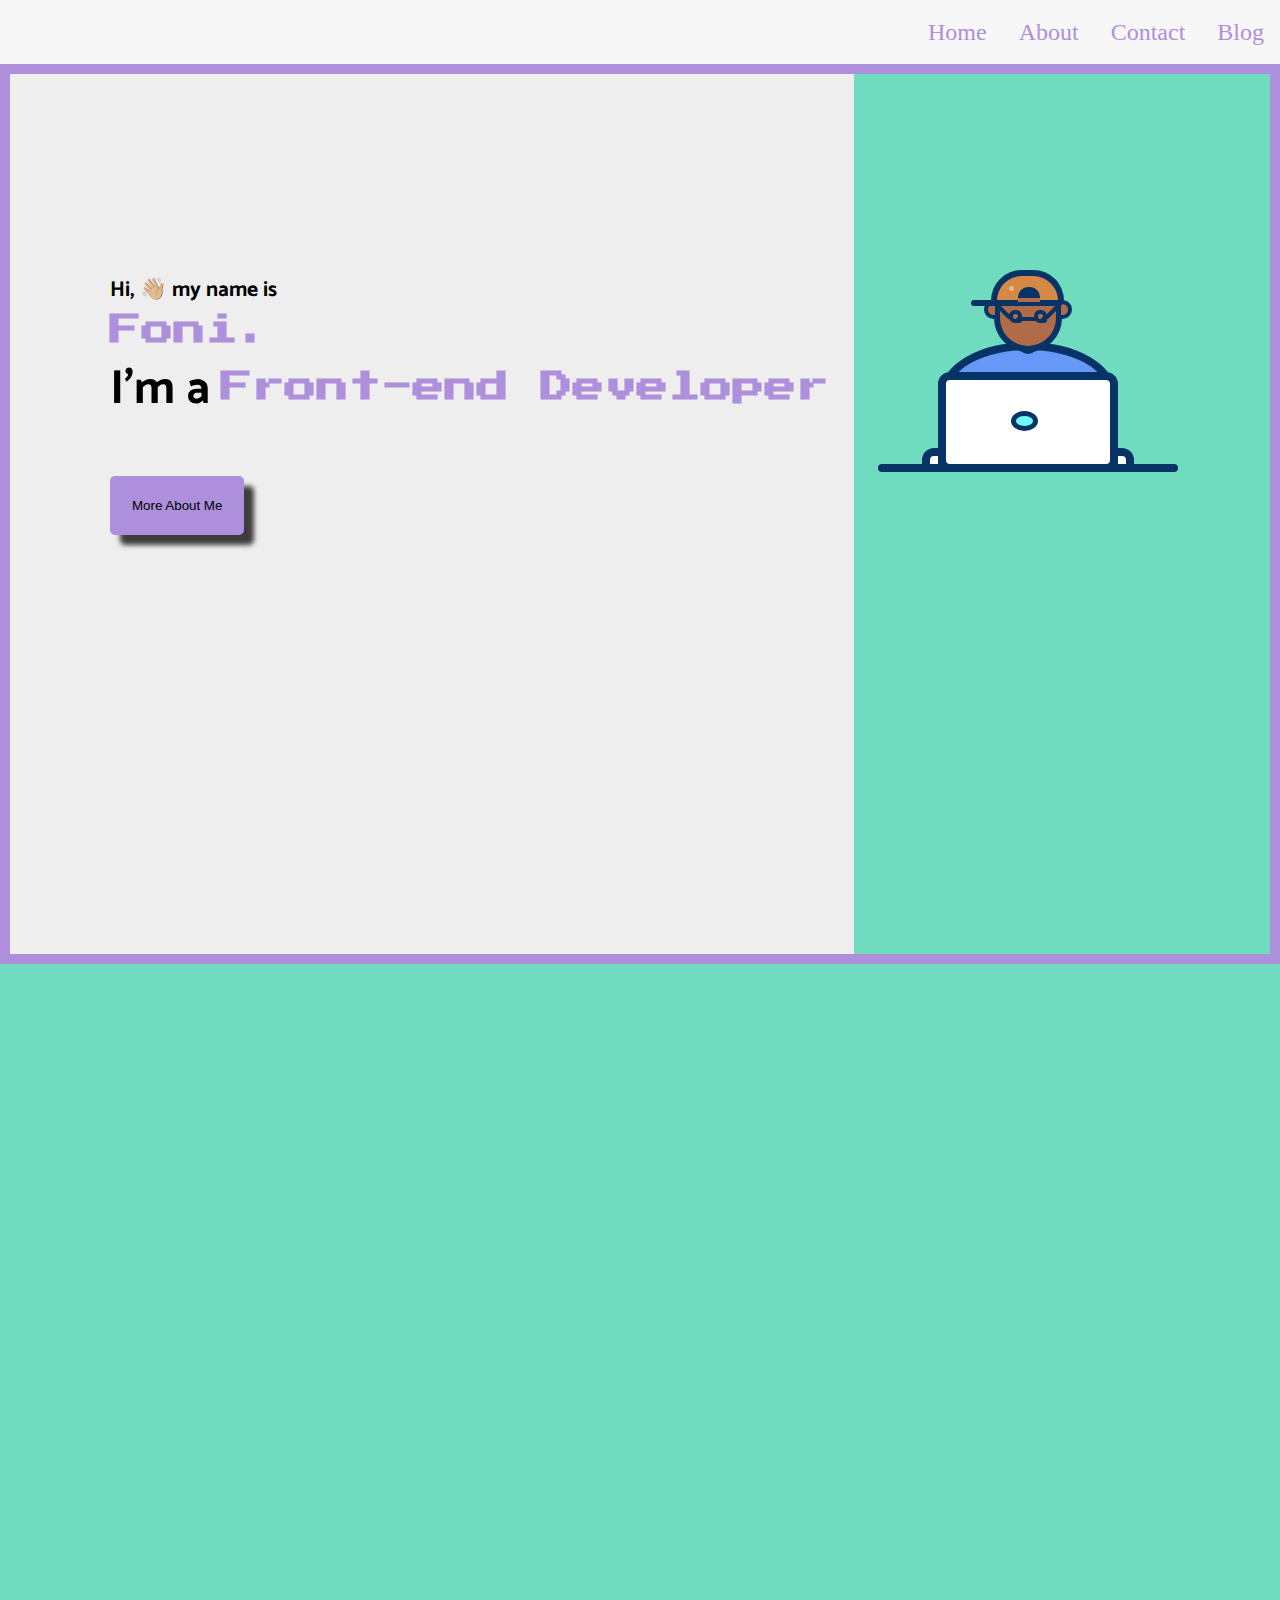
<file: index.html>
<!DOCTYPE html>
<html lang="en">
  <head>
    <meta charset="UTF-8" />
    <meta http-equiv="X-UA-Compatible" content="IE=edge" />
    <meta name="viewport" content="width=device-width, initial-scale=1.0" />
    <link rel="stylesheet" href="css/style.css" />
    <link
    rel="stylesheet"
    href="https://cdnjs.cloudflare.com/ajax/libs/animate.css/4.1.1/animate.min.css"
  />
    <link rel="stylesheet" href="https://pro.fontawesome.com/releases/v5.10.0/css/all.css" integrity="sha384-AYmEC3Yw5cVb3ZcuHtOA93w35dYTsvhLPVnYs9eStHfGJvOvKxVfELGroGkvsg+p" crossorigin="anonymous"/>
    <link href="https://unpkg.com/aos@2.3.1/dist/aos.css" rel="stylesheet">
    <title>Foni | Frontend Developer</title>
  </head>
  <body>
    
     <nav class="navbar">
        <div class="logo-title"></div>
        <a href="#" class="toggle-button">
          <span class="bar"></span>
          <span class="bar"></span>
          <span class="bar"></span>
        </a>
        <div class="navbar-links">
          <ul>
            <li><a href="#">Home</a></li>
            <li><a href="#about">About</a></li>
            <li><a href="#contact">Contact</a></li>
            <li><a href="#blog">Blog</a></li>
          </ul>
        </div>
      </nav>

      <header>
      <div class="main__container">
      <div class="header__container">
        <h6 class="animate__animated animate__zoomIn">Hi, 👋🏼 my name is</h6>
        <div data-aos="fade-right"> <h1> Foni.</h1></div>
        <h2 data-aos="fade-left"> I'm a <span>Front-end Developer </span></h2>
        <button class="about-me animate__animated animate__zoomIn" id="#skills">More About Me</button>
      </div>
      <!-- <div class="image__container">
        <img src="images/IMG_7410.jpg" />
      </div> -->
      <div class="container">
      <div class="developer">
        <div class="head">
          <div class="cap">
            <div class="dot"></div>
            <div class="strip"></div>
          </div>
          <div class="face">
            <div class="spects spect1">
              <div class="eye"></div>
            </div>
            <div class="spects spect2">
              <div class="eye"></div>
            </div>
          </div>
        </div>
        <div class="t-shirt-container">
          <div class="t-shirt">
            <div class="neck"></div>
          </div>
        </div>
      </div>
      <div class="laptop">
        <div class="logo"></div>
      </div>
      <div class="table"></div>
    </div>
    </header>
</div>
    <section class="About__section main__container" id="about" data-aos="fade-up">
      <h3 class="headings headings__align animate__animated animate__zoomIn">.About()</h3>
      <p>
        Hello! I'm Mfoniso Umana, and I enjoy creating front-end applications for the web. <br>I also write technical articles and I have over three years experience as a Research Analyst.
      </p>

      <h3 id="about" class="headings headings__align animate__animated animate__zoomIn">.Tech_Stack()</h3>
      <p>Here are a few technologies I'm currently working with. 👨🏼‍💻</p>
      <div class="skills__lists">
        <ul class="fa-ul">
          <li><span class="fa-li"><i class="fas fa-check-square"></i></span>HTML5</li>
          <li><span class="fa-li"><i class="fas fa-check-square"></i></span>CSS3</li>
          <li><span class="fa-li"><i class="fas fa-check-square"></i></span>SASS</li>
          <li><span class="fa-li"><i class="fas fa-check-square"></i></span>JavaScript</li>
          <li><span class="fa-li"><i class="fas fa-check-square"></i></span>Bootstrap</li>
          <li><span class="fa-li"><i class="fas fa-check-square"></i></span>Git</li>
          <li><span class="fa-li"><i class="fas fa-check-square"></i></span>NPM</li>
        </ul>
      </div>
    </section>

    <section class="blog main__container" id="blog" data-aos="fade-up">
      <h3 class="blog__Header headings animate__animated animate__zoomIn">.Blog()</h3>
      <div class="floating__nomads">
        <div class="align-left">
          <h3 class="blog__container__headings">HNGi8 Internship</h3>
          <p class="blog__container__contents">
            I'm a participant of the HNG internship powered by Zuri x i4G. <br>
            <a href="https://hotels.ng" target="_blank"
          ><img class="img-IT"
            src="images/Hotels.ng.jpg"
            alt="HNG logo"
            class="img__adjust" /></a
        ><a href="https://training.zuri.team/" target="_blank"
          ><img class="img-IT" src="images/zuri-training-img.svg" alt="Zuri Logo" /></a
        ><a href="https://ingressive.org/" target="_blank"
          ><img class="img-IT" src="images/Ingressive.jpg" alt="i4G" class="img__adjust"
        /></a>
          </p>
          <!-- <a href="blog/Hng-internship.html" target="_blank"> <button class="btnBcc">Read More</button></a> -->
        </div>
        <div class="align-right">
          <h3 class="blog__container__headings">HNGi8 Internship Goals</h3>
          <p class="blog__container__contents">
            <code>Hello world</code>, I'm a frontend engineer who recently joined the eighth iteration of the HotelsNg Internship (biggest remote internship program in Africa) powered by Zuri and Ingressive For Good...
            
          </p>
         <a href="https://dev.to/codefoni/hngi8-x-zuri-internship-28k9" target="_blank"> <button class="btnBcc">Read More</button></a>
        </div>
        <!-- <button class="about-me vvblog">View .Blog()</button> -->
      </div>
    </section>

    <section class="contact main__container" id="contact" data-aos="fade-up">
      <div class="contact__page">
        
          <div class="contact__left">
            <h3 class="headings __underline animate__animated animate__zoomIn">Say Hello.</h3>
            <p>Feel free to pop me an email <a href="mailto:mfoni.oscar@gmail.com">here</a><br>Give a shoutout on social media.</p>
            <p><i class="fab fa-twitter "></i> <i class="fab fa-linkedin-in fa-1x"></i></p>
          </div>
        
      </div>
    </section>
    <script src="https://unpkg.com/aos@2.3.1/dist/aos.js"></script>
  <script src="js/script.js"></script>
  <script>
  AOS.init();
</script>
  </body>
</html>
</file>
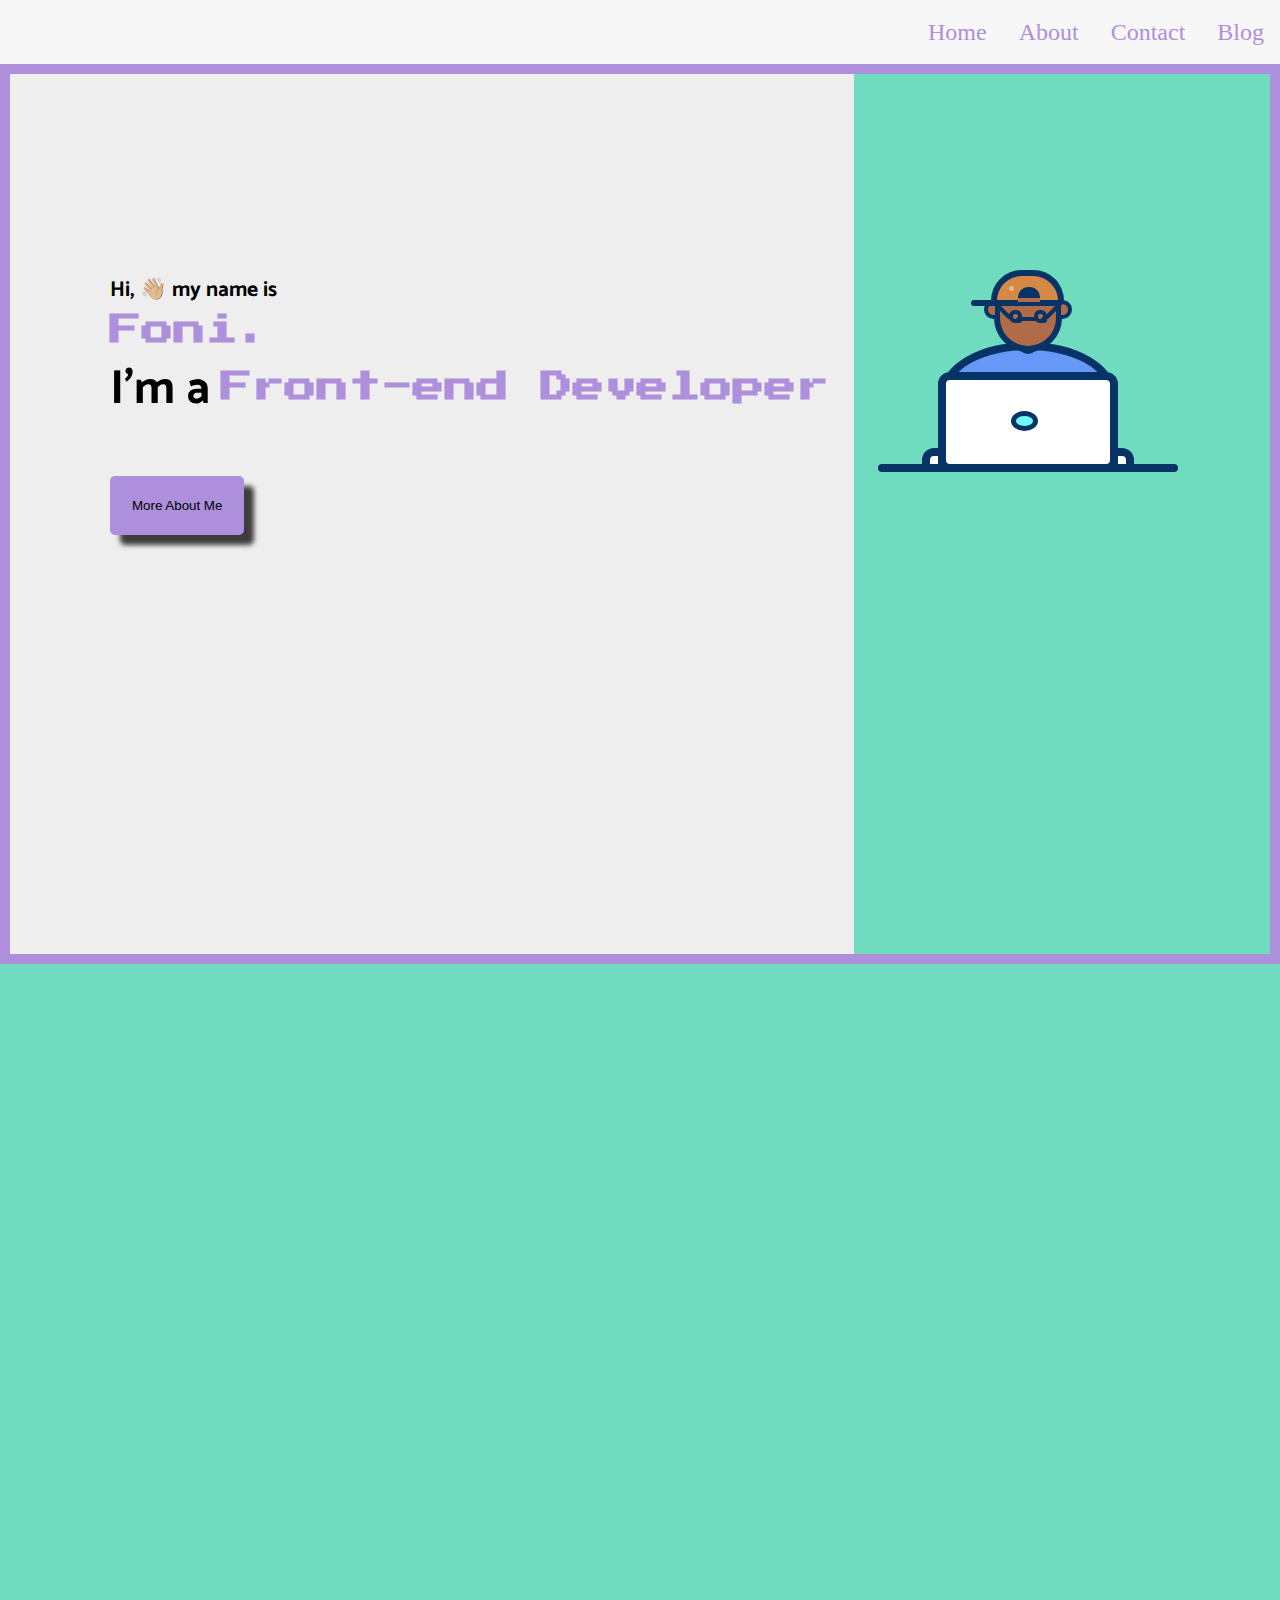
<file: Portfolio/index.html>
<!DOCTYPE html>
<html lang="en">
  <head>
    <meta charset="UTF-8" />
    <meta http-equiv="X-UA-Compatible" content="IE=edge" />
    <meta name="viewport" content="width=device-width, initial-scale=1.0" />
    <link rel="stylesheet" href="css/style.css" />
    <link
    rel="stylesheet"
    href="https://cdnjs.cloudflare.com/ajax/libs/animate.css/4.1.1/animate.min.css"
  />
    <link rel="stylesheet" href="https://pro.fontawesome.com/releases/v5.10.0/css/all.css" integrity="sha384-AYmEC3Yw5cVb3ZcuHtOA93w35dYTsvhLPVnYs9eStHfGJvOvKxVfELGroGkvsg+p" crossorigin="anonymous"/>
    <link href="https://unpkg.com/aos@2.3.1/dist/aos.css" rel="stylesheet">
    <title>Foni | Frontend Developer</title>
  </head>
  <body>
    
     <nav class="navbar">
        <div class="logo-title"></div>
        <a href="#" class="toggle-button">
          <span class="bar"></span>
          <span class="bar"></span>
          <span class="bar"></span>
        </a>
        <div class="navbar-links">
          <ul>
            <li><a href="#">Home</a></li>
            <li><a href="#about">About</a></li>
            <li><a href="#contact">Contact</a></li>
            <li><a href="#blog">Blog</a></li>
          </ul>
        </div>
      </nav>

      <header>
      <div class="main__container">
      <div class="header__container">
        <h6 class="animate__animated animate__zoomIn">Hi, 👋🏼 my name is</h6>
        <div data-aos="fade-right"> <h1> Foni.</h1></div>
        <h2 data-aos="fade-left"> I'm a <span>Front-end Developer </span></h2>
        <button class="about-me animate__animated animate__zoomIn" id="#skills">More About Me</button>
      </div>
      <!-- <div class="image__container">
        <img src="images/IMG_7410.jpg" />
      </div> -->
      <div class="container">
      <div class="developer">
        <div class="head">
          <div class="cap">
            <div class="dot"></div>
            <div class="strip"></div>
          </div>
          <div class="face">
            <div class="spects spect1">
              <div class="eye"></div>
            </div>
            <div class="spects spect2">
              <div class="eye"></div>
            </div>
          </div>
        </div>
        <div class="t-shirt-container">
          <div class="t-shirt">
            <div class="neck"></div>
          </div>
        </div>
      </div>
      <div class="laptop">
        <div class="logo"></div>
      </div>
      <div class="table"></div>
    </div>
    </header>
</div>
    <section class="About__section main__container" id="about" data-aos="fade-up">
      <h3 class="headings headings__align animate__animated animate__zoomIn">.About()</h3>
      <p>
        Hello! Mfoniso Umana is my name, and I enjoy creating front-end applications for the web. <br>I also write technical articles and I have over two years experience as a research analyst.
      </p>

      <h3 id="about" class="headings headings__align animate__animated animate__zoomIn">.Tech_Stack()</h3>
      <p>Here are a few technologies I'm currently working with. 👨🏼‍💻</p>
      <div class="skills__lists">
        <ul class="fa-ul">
          <li><span class="fa-li"><i class="fas fa-check-square"></i></span>HTML5</li>
          <li><span class="fa-li"><i class="fas fa-check-square"></i></span>CSS3</li>
          <li><span class="fa-li"><i class="fas fa-check-square"></i></span>SASS</li>
          <li><span class="fa-li"><i class="fas fa-check-square"></i></span>JavaScript</li>
          <li><span class="fa-li"><i class="fas fa-check-square"></i></span>Git</li>
          <li><span class="fa-li"><i class="fas fa-check-square"></i></span>NPM</li>
        </ul>
      </div>
    </section>

    <section class="blog main__container" id="blog" data-aos="fade-up">
      <h3 class="blog__Header headings animate__animated animate__zoomIn">.Blog()</h3>
      <div class="floating__nomads">
        <div class="align-left">
          <h3 class="blog__container__headings">HNGi8 Internship</h3>
          <p class="blog__container__contents">
            I'm a participant of the HNG internship powered by Zuri x i4G. <br>
            <a href="https://hotels.ng" target="_blank"
          ><img class="img-IT"
            src="../images/Hotels.ng.jpg"
            alt="HNG logo"
            class="img__adjust" /></a
        ><a href="https://training.zuri.team/" target="_blank"
          ><img class="img-IT" src="../images/zuri-training-img.svg" alt="Zuri Logo" /></a
        ><a href="https://ingressive.org/" target="_blank"
          ><img class="img-IT" src="../images/Ingressive.jpg" alt="i4G" class="img__adjust"
        /></a>
          </p>
          <!-- <a href="blog/Hng-internship.html" target="_blank"> <button class="btnBcc">Read More</button></a> -->
        </div>
        <div class="align-right">
          <h3 class="blog__container__headings">HNGi8 Internship Goals</h3>
          <p class="blog__container__contents">
            <code>Hello world</code>, I'm a frontend engineer who recently joined the eighth iteration of the HotelsNg Internship (biggest remote internship program in Africa) powered by Zuri and Ingressive For Good...
            
          </p>
         <a href="https://dev.to/codefoni/hngi8-x-zuri-internship-28k9" target="_blank"> <button class="btnBcc">Read More</button></a>
        </div>
        <!-- <button class="about-me vvblog">View .Blog()</button> -->
      </div>
    </section>

    <section class="contact main__container" id="contact" data-aos="fade-up">
      <div class="contact__page">
        
          <div class="contact__left">
            <h3 class="headings __underline animate__animated animate__zoomIn">Say Hello.</h3>
            <p>Pop me an email at mfoni.oscar@gmail.com<br>give a shoutout on social media.</p>
            <p><i class="fab fa-twitter "></i> <i class="fab fa-linkedin-in fa-1x"></i></p>
          </div>
        
      </div>
    </section>
    <script src="https://unpkg.com/aos@2.3.1/dist/aos.js"></script>
  <script src="js/script.js"></script>
  <script>
  AOS.init();
</script>
  </body>
</html>
</file>
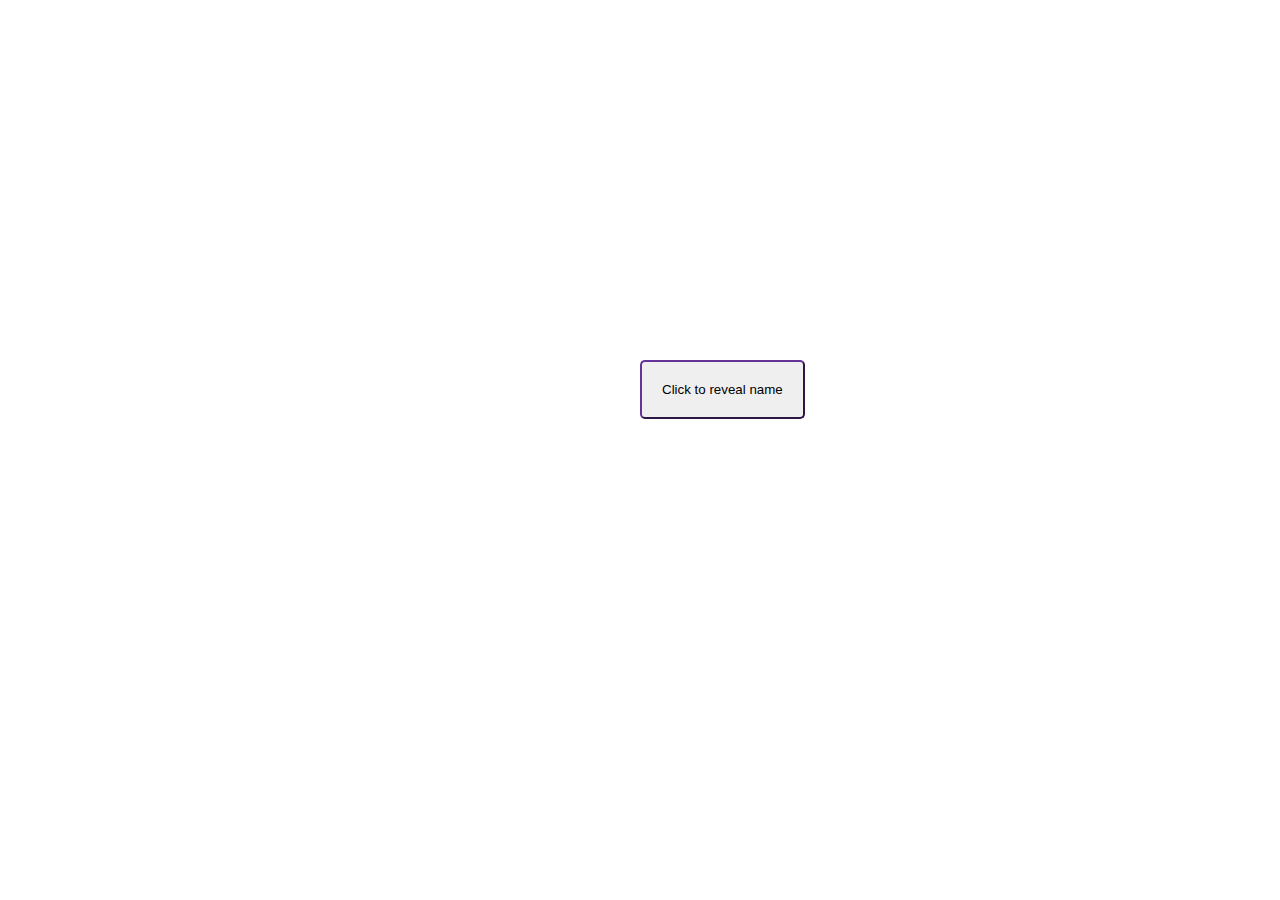
<file: Hello.html>
<!DOCTYPE html>
<html lang="en">
  <head>
    <meta charset="UTF-8" />
    <meta http-equiv="X-UA-Compatible" content="IE=edge" />
    <meta name="viewport" content="width=device-width, initial-scale=1.0" />

    <title>Hello</title>
    <style>
      .container {
        position: absolute;
        top: 40%;
        left: 50%;
      }
      button {
        padding: 20px;
        border-radius: 5px;
        border-color: rebeccapurple;
        cursor: pointer;
      }
    </style>
  </head>
  <body>
    <div class="container">
      <div id="log_name">
        <button id="btn">Click to reveal name</button>
      </div>
    </div>
  </body>
  <script>
    let logName = document.getElementById("log_name");
    const btn = document.getElementById("btn");
    const Name = "Mfoniso Umana";
    btn.addEventListener("click", () => {
      logName.textContent = `Hello, I'm ${Name}`;
      logName.style.backgroundColor = "lightgreen";
      logName.style.fontSize = "2rem";
    });
  </script>
</html>
</file>
<file: css/style.css>
@import url("https://fonts.googleapis.com/css2?family=Catamaran&display=swap");
@import url("https://fonts.googleapis.com/css2?family=Press+Start+2P&display=swap");

* {
  padding: 0;
  margin: 0;
  box-sizing: border-box;
}

:root {
  --bgColor: rgb(10, 25, 47);
  --headersFont: rgb(204, 214, 246);
  --FooterBgClr: rgb(111, 220, 191);
  --blogSection: rgb(28, 25, 56);
  --btnClr: rgb(174, 143, 219);
  --aboutsec: rgb(254, 248, 180);
  --floats: rgb(247, 247, 247);
}

body {
  font-size: 1.5rem;
  background: var(--FooterBgClr);
  line-height: 2rem;
}
.main__container {
  max-width: 100%;
  margin: 0 auto;

  padding: 0 50px;
}

.navbar {
  display: flex;
  position: relative;
  justify-content: space-between;
  align-items: center;
  background-color: var(--floats);
}

.logo-title {
  font-size: 1.5rem;
  margin: 0.5rem;
}

.navbar-links {
  height: 100%;
}

.navbar-links ul {
  display: flex;
  margin: 0;
  padding: 0;
}

.navbar-links li {
  list-style: none;
}

.navbar-links li a {
  display: block;
  text-decoration: none;
  color: var(--btnClr);
  padding: 1rem;
}

.navbar-links li:hover {
  background-color: #555;
}

.toggle-button {
  position: absolute;
  top: 0.75rem;
  right: 1rem;
  display: none;
  flex-direction: column;
  justify-content: space-between;
  width: 30px;
  height: 21px;
}

.toggle-button .bar {
  height: 3px;
  width: 100%;
  background-color: var(--blogSection);
  border-radius: 10px;
}

header {
  height: 100vh;
  background: linear-gradient(
    90deg,
    rgb(238, 238, 238) 67%,
    rgb(111, 220, 191) 33%
  );

  border: 10px solid var(--btnClr);
}
.container {
  height: 300px;
  width: 300px;
  position: absolute;
  top: 30%;
  right: 8%;
  bottom: 0;
}
.developer {
  width: 58%;
  margin: 0 auto;
}
.head {
  animation: 3s head infinite;
  position: relative;
  transition: smooth;
}
@keyframes head {
  0% {
    top: 0;
  }
  40% {
    top: 5px;
  }
  50% {
    top: 0;
  }
  100% {
    top: 0;
  }
}
.cap {
  background-color: #d48947;
  border: 6px solid #073366;
  width: 42%;
  height: 36px;
  margin: 0 auto -6px auto;
  border-bottom-left-radius: 7px;
  border-bottom-right-radius: 7px;
  border-top-left-radius: 40px;
  border-top-right-radius: 40px;
  z-index: 1;
  position: relative;
  animation: 3s cap infinite;
}

.cap .strip {
  position: absolute;
  height: 11px;
  width: 22px;
  background-color: #073366;
  top: 45%;
  left: 35%;
  border-top-left-radius: 10px;
  border-top-right-radius: 10px;
  animation: 3s strip infinite;
}
@keyframes strip {
  0% {
    top: 45%;
  }
  40% {
    top: 46%;
  }
  50% {
    top: 45%;
  }
  100% {
    top: 45%;
  }
}
.cap .dot {
  background-color: #ecba8d;
  height: 5px;
  width: 5px;
  position: absolute;
  left: 19%;
  border-radius: 50%;
  top: 10px;
}
.cap .strip:after {
  content: "";
  background-color: #b06c49;
  height: 4px;
  width: 100%;
  position: absolute;
  bottom: -4px;
  left: 0;
}
.cap:after {
  content: "";
  background-color: #073366;
  height: 6px;
  width: 26px;
  bottom: -6px;
  left: -26px;
  position: absolute;
  border-radius: 6px;
}
.face {
  background-color: #b06c49;
  border: 6px solid #073366;
  height: 52px;
  width: 39%;
  border-bottom-left-radius: 100px;
  border-bottom-right-radius: 100px;
  margin: 0 auto -10px auto;
  border-top: 0;
  position: relative;
}
.face:after,
.face:before {
  content: "";
  background-color: #b06c49;
  border: 4px solid #073366;
  position: absolute;
  height: 11px;
  width: 7px;
}
.face:after {
  right: -16px;
  border-top-right-radius: 10px;
  border-bottom-right-radius: 10px;
}
.face:before {
  left: -16px;
  border-top-left-radius: 10px;
  border-bottom-left-radius: 10px;
}
.face .spects {
  background-color: transparent;
  border: 4px solid #073366;
  position: absolute;
  height: 13px;
  width: 13px;
  border-radius: 6px;
  top: 10px;
  animation: 3s spects infinite;
}
@keyframes spects {
  0% {
    top: 10px;
  }
  40% {
    top: 11px;
  }
  50% {
    top: 10px;
  }
  100% {
    top: 10px;
  }
}
.eye {
  background-color: #073366;
  height: 6px;
  width: 6px;
  border-radius: 50%;
  position: absolute;
  left: 3px;
  top: 3px;
  animation: 3s eyes infinite;
}
@keyframes eyes {
  0% {
    background-color: #073366;
  }
  92% {
    background-color: #073366;
  }
  96% {
    background-color: transparent;
  }
  100% {
    background-color: #073366;
  }
}
.spect1 {
  left: 9px;
}
.spect2 {
  right: 9px;
}
.spect1:before,
.spect2:before {
  content: "";
  background-color: #073366;
  height: 4px;
  width: 22px;
  position: absolute;
  top: -6px;
}
.spect1:before {
  left: -22px;
  transform: rotate(45deg);
}
.spect2:before {
  right: -22px;
  transform: rotate(-45deg);
}
.spect1:after {
  content: "";
  background-color: #073366;
  height: 4px;
  width: 14px;
  position: absolute;
  right: -17px;
  top: 3px;
}

.developer .t-shirt-container {
  height: 30px;
  overflow: hidden;
}
.developer .t-shirt {
  background-color: #6698f7;
  border: 8px solid #073366;
  height: 100px;
  border-radius: 50%;
}
.neck {
  background-color: #b06c49;
  border: 4px solid #073366;
  width: 20px;
  margin: 0 auto;
  height: 20px;
  border-radius: 50%;
  margin-top: -16px;
}
.laptop {
  border: 8px solid #073366;
  border-radius: 12px;
  background-color: #ffffff;
  height: 100px;
  width: 60%;
  margin: 0 auto -8px auto;
  position: relative;
}
.laptop:after,
.laptop:before {
  content: "";
  position: absolute;
  height: 8px;
  width: 8px;
  background-color: #fff;
  border: 8px solid #073366;
  bottom: -8px;
}
.laptop:after {
  right: -24px;
  bottom: -8px;
  border-top-right-radius: 12px;
}
.laptop:before {
  left: -24px;
  border-top-left-radius: 12px;
}
.logo {
  position: absolute;
  background-color: #6dfbfb;
  border: 5px solid #073366;
  height: 20px;
  width: 27px;
  border-radius: 50%;
  top: 37%;
  left: 40%;
}
.table {
  background-color: #073366;
  height: 8px;
  width: 100%;
  border-radius: 4px;
}
.text {
  font-size: 20px;
  color: #073366;
  text-align: center;
  margin-top: 30px;
  font-family: "Lato", sans-serif;
  letter-spacing: 3px;
}
button {
  cursor: pointer;
}

a:link {
  text-decoration: none;
}

a:active,
a:visited {
  color: #000;
}
.header__container {
  padding: 200px 50px;
  font-size: 2rem;
  line-height: 1.5;
}
header h1 {
  color: var(--btnClr);
  font-family: "Press Start 2P", cursive;
  font-size: 2rem;
}
header h2 span {
  font-family: "Press Start 2P", cursive;
  font-size: 2rem;
  font-weight: bold;
}
span {
  color: var(--btnClr);
}
h1,
h2,
h3,
h6 {
  font-family: "Catamaran", sans-serif;
}

.headings__align {
  padding-top: 60px;
  padding-bottom: 40px;
}

.skills__lists ul {
  list-style: none;
  padding-top: 10px;
}

.headings {
  font-size: 4rem;
}

.about-me {
  margin-top: 50px;
  border: 2px solid rgba(0, 0, 0, 0);
  box-shadow: 10px 10px 5px 0px rgba(0, 0, 0, 0.75);
  padding: 20px;
  background-color: var(--btnClr);
  border-radius: 5px;
}

.about-me:hover {
  /* box-shadow: 10px 10px 5px 0px rgba(0, 0, 0, 0); */
  margin-left: 5px;
  box-shadow: -8px -7px 5px 0px rgba(0, 0, 0, 0.75);
}

.About__section {
  background-color: var(--aboutsec);
  height: 100vh;
  border: 10px solid var(--btnClr);
}

p {
  color: rgb(78, 78, 78);
}
.blog {
  background-color: var(--btnClr);
  height: 100vh;
  width: 100vw;
  position: relative;
  top: 0;
  left: 0;
  padding-top: calc(7.5rem + (10 - 7.5) * ((100vw - 20rem) / (100 - 20)));
  padding-bottom: calc(7.5rem + (10 - 7.5) * ((100vw - 20rem) / (100 - 20)));
  border: 10px solid var(--btnClr);
}

.img-IT {
  height: 120px;
  width: 120px;
  border-radius: 20px;
  padding: 20px;
  border-radius: 25px;
}

.align-left {
  position: absolute;
  bottom: 15%;
  left: 15%;
  width: 450px;
  height: 300px;
  border: 2px solid #000;
  background: var(--floats);
  border-radius: 25px;
  padding: 20px;
}
.align-left:hover {
  box-shadow: 2px 3px 17px 5px rgba(0, 0, 0, 0.75);
}

.blog__container__headings {
  padding-bottom: 10px;
  padding-top: 10px;
}
.blog__container__contents {
  padding-bottom: 20px;
  font-size: 1.2rem;
}

.btnBcc {
  border: 2px;
}

.align-right {
  position: absolute;
  top: 15%;
  right: 10%;
  width: 450px;
  height: 300px;
  border: 2px solid #000;
  background: var(--floats);
  border-radius: 25px;
  padding: 20px;
}
.align-right:hover {
  box-shadow: 2px 3px 17px 5px rgba(0, 0, 0, 0.75);
}
.vvblog {
  position: absolute;
  bottom: 20%;
  right: 20%;
  background: var(--floats);
  padding: 10px 15px;
}

.vvblog:hover {
  box-shadow: -8px -7px 5px 0px rgba(0, 0, 0, 0.75);
  margin-right: 10px;
}

.contact {
  /* background: var(--FooterBgClr); */
  height: 90vh;
  width: 100vw;
  text-align: center;
}

.contact__left {
  background: var(--floats);
  /* padding: 100px; */
  height: 80vh;
  margin-top: 100px;
  padding: 150px 0px;
}
.contact__left h3 {
  padding-bottom: 30px;
}
.contact__left p {
  padding-top: 20px;
}

.fab:hover {
  color: var(--btnClr);
  cursor: pointer;
}

@media screen and (max-width: 769px) {
  body {
    font-size: 1.2rem;
  }
  .main__container {
    padding: 0 20px;
  }

  .navbar {
    flex-direction: column;
    align-items: flex-start;
  }

  .toggle-button {
    display: flex;
  }

  .navbar-links {
    display: none;
    width: 100%;
  }

  .navbar-links ul {
    width: 100%;
    flex-direction: column;
  }

  .navbar-links ul li {
    text-align: center;
  }

  .navbar-links ul li a {
    padding: 0.5rem 1rem;
  }

  .navbar-links.active {
    display: flex;
  }
  header {
    background: rgb(238, 238, 238);
  }
  .header__container {
    padding: 150px 50px;
    font-size: 2rem;
    line-height: 1.5;
  }

  header h2 span {
    font-size: 1.5rem;
    font-weight: bold;
  }
  .about-me {
    margin-top: 30px;
    padding: 15px 10px;
  }
  .headings {
    font-size: 2rem;
  }
  .headings__align {
    padding-bottom: 20px;
  }
  .blog {
    padding-top: 3.5em;
    padding-bottom: 3.5em;
  }
  .align-right {
    display: none;
  }
  .align-left {
    position: absolute;
    top: 25%;
    left: 10%;
    width: 350px;
    height: 300px;
  }
  .img-IT {
    height: 100px;
    width: 100px;
  }
  .vvblog {
    position: absolute;

    bottom: 15%;
    left: 15%;
  }
  .container {
    display: none;
  }
}
</file>
<file: Portfolio/css/style.css>
@import url("https://fonts.googleapis.com/css2?family=Catamaran&display=swap");
@import url("https://fonts.googleapis.com/css2?family=Press+Start+2P&display=swap");

* {
  padding: 0;
  margin: 0;
  box-sizing: border-box;
}

:root {
  --bgColor: rgb(10, 25, 47);
  --headersFont: rgb(204, 214, 246);
  --FooterBgClr: rgb(111, 220, 191);
  --blogSection: rgb(28, 25, 56);
  --btnClr: rgb(174, 143, 219);
  --aboutsec: rgb(254, 248, 180);
  --floats: rgb(247, 247, 247);
}

body {
  font-size: 1.5rem;
  background: var(--FooterBgClr);
  line-height: 2rem;
}
.main__container {
  max-width: 100%;
  margin: 0 auto;

  padding: 0 50px;
}

.navbar {
  display: flex;
  position: relative;
  justify-content: space-between;
  align-items: center;
  background-color: var(--floats);
}

.logo-title {
  font-size: 1.5rem;
  margin: 0.5rem;
}

.navbar-links {
  height: 100%;
}

.navbar-links ul {
  display: flex;
  margin: 0;
  padding: 0;
}

.navbar-links li {
  list-style: none;
}

.navbar-links li a {
  display: block;
  text-decoration: none;
  color: var(--btnClr);
  padding: 1rem;
}

.navbar-links li:hover {
  background-color: #555;
}

.toggle-button {
  position: absolute;
  top: 0.75rem;
  right: 1rem;
  display: none;
  flex-direction: column;
  justify-content: space-between;
  width: 30px;
  height: 21px;
}

.toggle-button .bar {
  height: 3px;
  width: 100%;
  background-color: var(--blogSection);
  border-radius: 10px;
}

header {
  height: 100vh;
  background: linear-gradient(
    90deg,
    rgb(238, 238, 238) 67%,
    rgb(111, 220, 191) 33%
  );

  border: 10px solid var(--btnClr);
}
.container {
  height: 300px;
  width: 300px;
  position: absolute;
  top: 30%;
  right: 8%;
  bottom: 0;
}
.developer {
  width: 58%;
  margin: 0 auto;
}
.head {
  animation: 3s head infinite;
  position: relative;
  transition: smooth;
}
@keyframes head {
  0% {
    top: 0;
  }
  40% {
    top: 5px;
  }
  50% {
    top: 0;
  }
  100% {
    top: 0;
  }
}
.cap {
  background-color: #d48947;
  border: 6px solid #073366;
  width: 42%;
  height: 36px;
  margin: 0 auto -6px auto;
  border-bottom-left-radius: 7px;
  border-bottom-right-radius: 7px;
  border-top-left-radius: 40px;
  border-top-right-radius: 40px;
  z-index: 1;
  position: relative;
  animation: 3s cap infinite;
}

.cap .strip {
  position: absolute;
  height: 11px;
  width: 22px;
  background-color: #073366;
  top: 45%;
  left: 35%;
  border-top-left-radius: 10px;
  border-top-right-radius: 10px;
  animation: 3s strip infinite;
}
@keyframes strip {
  0% {
    top: 45%;
  }
  40% {
    top: 46%;
  }
  50% {
    top: 45%;
  }
  100% {
    top: 45%;
  }
}
.cap .dot {
  background-color: #ecba8d;
  height: 5px;
  width: 5px;
  position: absolute;
  left: 19%;
  border-radius: 50%;
  top: 10px;
}
.cap .strip:after {
  content: "";
  background-color: #b06c49;
  height: 4px;
  width: 100%;
  position: absolute;
  bottom: -4px;
  left: 0;
}
.cap:after {
  content: "";
  background-color: #073366;
  height: 6px;
  width: 26px;
  bottom: -6px;
  left: -26px;
  position: absolute;
  border-radius: 6px;
}
.face {
  background-color: #b06c49;
  border: 6px solid #073366;
  height: 52px;
  width: 39%;
  border-bottom-left-radius: 100px;
  border-bottom-right-radius: 100px;
  margin: 0 auto -10px auto;
  border-top: 0;
  position: relative;
}
.face:after,
.face:before {
  content: "";
  background-color: #b06c49;
  border: 4px solid #073366;
  position: absolute;
  height: 11px;
  width: 7px;
}
.face:after {
  right: -16px;
  border-top-right-radius: 10px;
  border-bottom-right-radius: 10px;
}
.face:before {
  left: -16px;
  border-top-left-radius: 10px;
  border-bottom-left-radius: 10px;
}
.face .spects {
  background-color: transparent;
  border: 4px solid #073366;
  position: absolute;
  height: 13px;
  width: 13px;
  border-radius: 6px;
  top: 10px;
  animation: 3s spects infinite;
}
@keyframes spects {
  0% {
    top: 10px;
  }
  40% {
    top: 11px;
  }
  50% {
    top: 10px;
  }
  100% {
    top: 10px;
  }
}
.eye {
  background-color: #073366;
  height: 6px;
  width: 6px;
  border-radius: 50%;
  position: absolute;
  left: 3px;
  top: 3px;
  animation: 3s eyes infinite;
}
@keyframes eyes {
  0% {
    background-color: #073366;
  }
  92% {
    background-color: #073366;
  }
  96% {
    background-color: transparent;
  }
  100% {
    background-color: #073366;
  }
}
.spect1 {
  left: 9px;
}
.spect2 {
  right: 9px;
}
.spect1:before,
.spect2:before {
  content: "";
  background-color: #073366;
  height: 4px;
  width: 22px;
  position: absolute;
  top: -6px;
}
.spect1:before {
  left: -22px;
  transform: rotate(45deg);
}
.spect2:before {
  right: -22px;
  transform: rotate(-45deg);
}
.spect1:after {
  content: "";
  background-color: #073366;
  height: 4px;
  width: 14px;
  position: absolute;
  right: -17px;
  top: 3px;
}

.developer .t-shirt-container {
  height: 30px;
  overflow: hidden;
}
.developer .t-shirt {
  background-color: #6698f7;
  border: 8px solid #073366;
  height: 100px;
  border-radius: 50%;
}
.neck {
  background-color: #b06c49;
  border: 4px solid #073366;
  width: 20px;
  margin: 0 auto;
  height: 20px;
  border-radius: 50%;
  margin-top: -16px;
}
.laptop {
  border: 8px solid #073366;
  border-radius: 12px;
  background-color: #ffffff;
  height: 100px;
  width: 60%;
  margin: 0 auto -8px auto;
  position: relative;
}
.laptop:after,
.laptop:before {
  content: "";
  position: absolute;
  height: 8px;
  width: 8px;
  background-color: #fff;
  border: 8px solid #073366;
  bottom: -8px;
}
.laptop:after {
  right: -24px;
  bottom: -8px;
  border-top-right-radius: 12px;
}
.laptop:before {
  left: -24px;
  border-top-left-radius: 12px;
}
.logo {
  position: absolute;
  background-color: #6dfbfb;
  border: 5px solid #073366;
  height: 20px;
  width: 27px;
  border-radius: 50%;
  top: 37%;
  left: 40%;
}
.table {
  background-color: #073366;
  height: 8px;
  width: 100%;
  border-radius: 4px;
}
.text {
  font-size: 20px;
  color: #073366;
  text-align: center;
  margin-top: 30px;
  font-family: "Lato", sans-serif;
  letter-spacing: 3px;
}
button {
  cursor: pointer;
}

a:link {
  text-decoration: none;
}

a:active,
a:visited {
  color: #000;
}
.header__container {
  padding: 200px 50px;
  font-size: 2rem;
  line-height: 1.5;
}
header h1 {
  color: var(--btnClr);
  font-family: "Press Start 2P", cursive;
  font-size: 2rem;
}
header h2 span {
  font-family: "Press Start 2P", cursive;
  font-size: 2rem;
  font-weight: bold;
}
span {
  color: var(--btnClr);
}
h1,
h2,
h3,
h6 {
  font-family: "Catamaran", sans-serif;
}

.headings__align {
  padding-top: 60px;
  padding-bottom: 40px;
}

.skills__lists ul {
  list-style: none;
  padding-top: 10px;
}

.headings {
  font-size: 4rem;
}

.about-me {
  margin-top: 50px;
  border: 2px solid rgba(0, 0, 0, 0);
  box-shadow: 10px 10px 5px 0px rgba(0, 0, 0, 0.75);
  padding: 20px;
  background-color: var(--btnClr);
  border-radius: 5px;
}

.about-me:hover {
  /* box-shadow: 10px 10px 5px 0px rgba(0, 0, 0, 0); */
  margin-left: 5px;
  box-shadow: -8px -7px 5px 0px rgba(0, 0, 0, 0.75);
}

.About__section {
  background-color: var(--aboutsec);
  height: 100vh;
  border: 10px solid var(--btnClr);
}

p {
  color: rgb(78, 78, 78);
}
.blog {
  background-color: var(--btnClr);
  height: 100vh;
  width: 100vw;
  position: relative;
  top: 0;
  left: 0;
  padding-top: calc(7.5rem + (10 - 7.5) * ((100vw - 20rem) / (100 - 20)));
  padding-bottom: calc(7.5rem + (10 - 7.5) * ((100vw - 20rem) / (100 - 20)));
  border: 10px solid var(--btnClr);
}

.img-IT {
  height: 120px;
  width: 120px;
  border-radius: 20px;
  padding: 20px;
  border-radius: 25px;
}

.align-left {
  position: absolute;
  bottom: 15%;
  left: 15%;
  width: 450px;
  height: 300px;
  border: 2px solid #000;
  background: var(--floats);
  border-radius: 25px;
  padding: 20px;
}
.align-left:hover {
  box-shadow: 2px 3px 17px 5px rgba(0, 0, 0, 0.75);
}

.blog__container__headings {
  padding-bottom: 10px;
  padding-top: 10px;
}
.blog__container__contents {
  padding-bottom: 20px;
  font-size: 1.2rem;
}

.btnBcc {
  border: 2px;
}

.align-right {
  position: absolute;
  top: 15%;
  right: 10%;
  width: 450px;
  height: 300px;
  border: 2px solid #000;
  background: var(--floats);
  border-radius: 25px;
  padding: 20px;
}
.align-right:hover {
  box-shadow: 2px 3px 17px 5px rgba(0, 0, 0, 0.75);
}
.vvblog {
  position: absolute;
  bottom: 20%;
  right: 20%;
  background: var(--floats);
  padding: 10px 15px;
}

.vvblog:hover {
  box-shadow: -8px -7px 5px 0px rgba(0, 0, 0, 0.75);
  margin-right: 10px;
}

.contact {
  /* background: var(--FooterBgClr); */
  height: 90vh;
  width: 100vw;
  text-align: center;
}

.contact__left {
  background: var(--floats);
  /* padding: 100px; */
  height: 80vh;
  margin-top: 100px;
  padding: 150px 0px;
}
.contact__left h3 {
  padding-bottom: 30px;
}
.contact__left p {
  padding-top: 20px;
}

.fab:hover {
  color: var(--btnClr);
  cursor: pointer;
}

@media screen and (max-width: 769px) {
  body {
    font-size: 1.2rem;
  }
  .main__container {
    padding: 0 20px;
  }

  .navbar {
    flex-direction: column;
    align-items: flex-start;
  }

  .toggle-button {
    display: flex;
  }

  .navbar-links {
    display: none;
    width: 100%;
  }

  .navbar-links ul {
    width: 100%;
    flex-direction: column;
  }

  .navbar-links ul li {
    text-align: center;
  }

  .navbar-links ul li a {
    padding: 0.5rem 1rem;
  }

  .navbar-links.active {
    display: flex;
  }
  header {
    background: rgb(238, 238, 238);
  }
  .header__container {
    padding: 150px 50px;
    font-size: 2rem;
    line-height: 1.5;
  }

  header h2 span {
    font-size: 1.5rem;
    font-weight: bold;
  }
  .about-me {
    margin-top: 30px;
    padding: 15px 10px;
  }
  .headings {
    font-size: 2rem;
  }
  .headings__align {
    padding-bottom: 20px;
  }
  .blog {
    padding-top: 3.5em;
    padding-bottom: 3.5em;
  }
  .align-right {
    display: none;
  }
  .align-left {
    position: absolute;
    top: 25%;
    left: 10%;
    width: 350px;
    height: 300px;
  }
  .img-IT {
    height: 100px;
    width: 100px;
  }
  .vvblog {
    position: absolute;

    bottom: 15%;
    left: 15%;
  }
  .container {
    display: none;
  }
}
</file>
